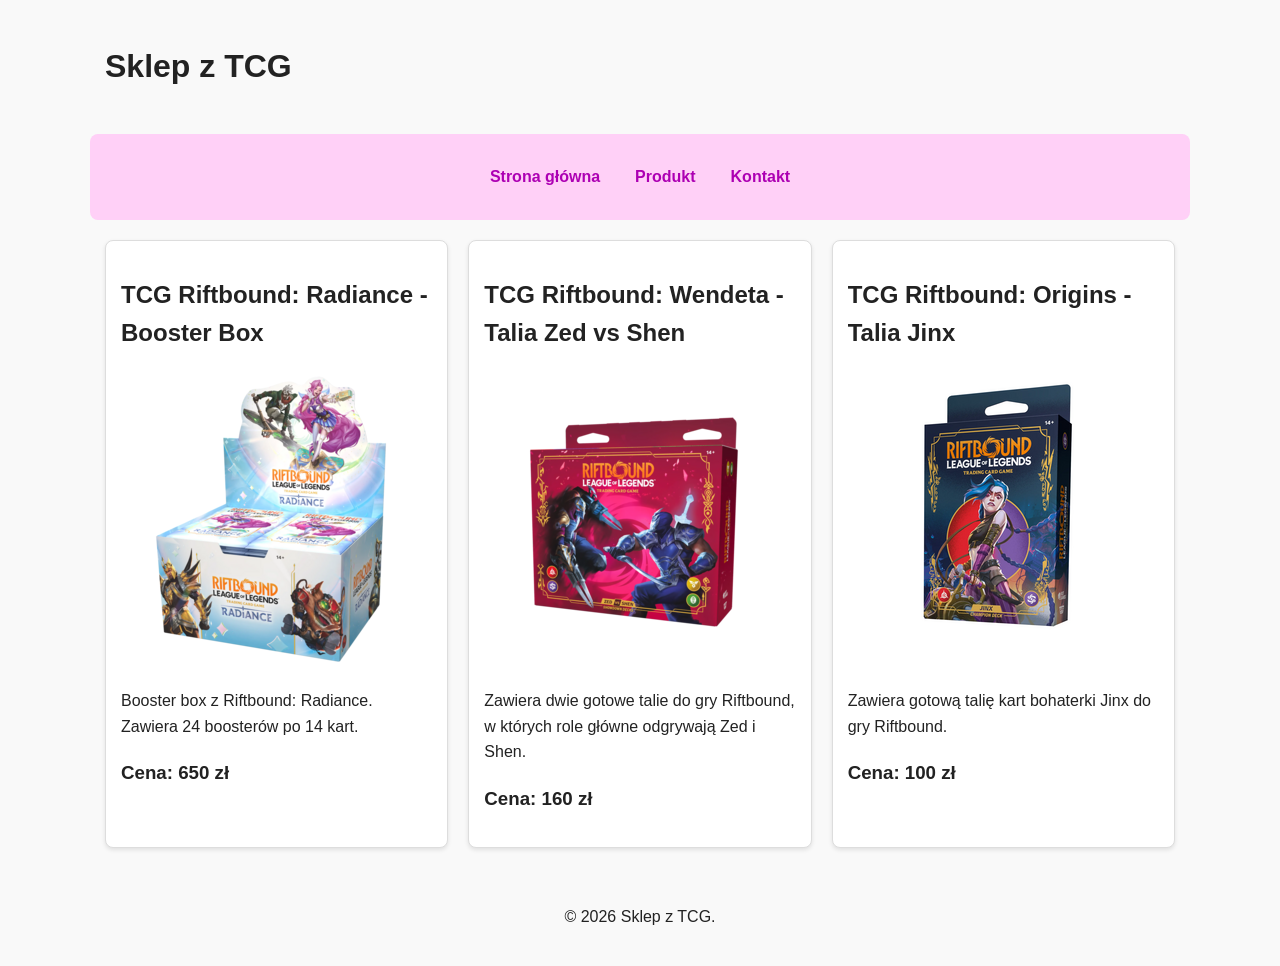
<file: lab1/index.html>
<!DOCTYPE html>
<html lang="pl">
    <head>
        <meta charset="UTF-8">
        <title>Strona główna</title>
        <meta name="viewport" content="width=device-width, initial-scale=1">
        <link rel="stylesheet" href="css/style.css">
    </head>
    <body>
        <header>
            <h1>Sklep z TCG</h1>
        </header>
        <nav>
            <a href="index.html" aria-current="page">Strona główna</a>
            <a href="produkt.html">Produkt</a>
            <a href="kontakt.html">Kontakt</a>
        </nav>
        <main class="catalog">
            <article class="card">
                <a href="produkt.html" class="card-link">
                <h2>TCG Riftbound: Radiance - Booster Box</h2>
                <img src="img/booster_box.png" alt="Booster box kart z Riftbound: Radiance" width="300" height="300">
                <p>Booster box z Riftbound: Radiance. Zawiera 24 boosterów po 14 kart.</p>
                <h3>Cena: 650 zł</h3>
                </a>
            </article>
            <article class="card">
                <h2>TCG Riftbound: Wendeta - Talia Zed vs Shen</h2>
                <img src="img/showdown_deck.png" alt="Zestaw dwóch talii kart z bohaterami Zed i Shen" width="300" height="300">
                <p>Zawiera dwie gotowe talie do gry Riftbound, w których role główne odgrywają Zed i Shen.</p>
                <h3>Cena: 160 zł</h3>
            </article>
            <article class="card">
                <h2>TCG Riftbound: Origins - Talia Jinx</h2>
                <img src="img/talia_jinx.png" alt="Talia kart bohaterki Jinx do gry Riftbound" width="300" height="300">
                <p>Zawiera gotową talię kart bohaterki Jinx do gry Riftbound.</p>
                <h3>Cena: 100 zł</h3>
            </article>
        </main>
        <footer>
            <p>&copy; 2026 Sklep z TCG.</p>
        </footer>
    </body>
</html>
</file>
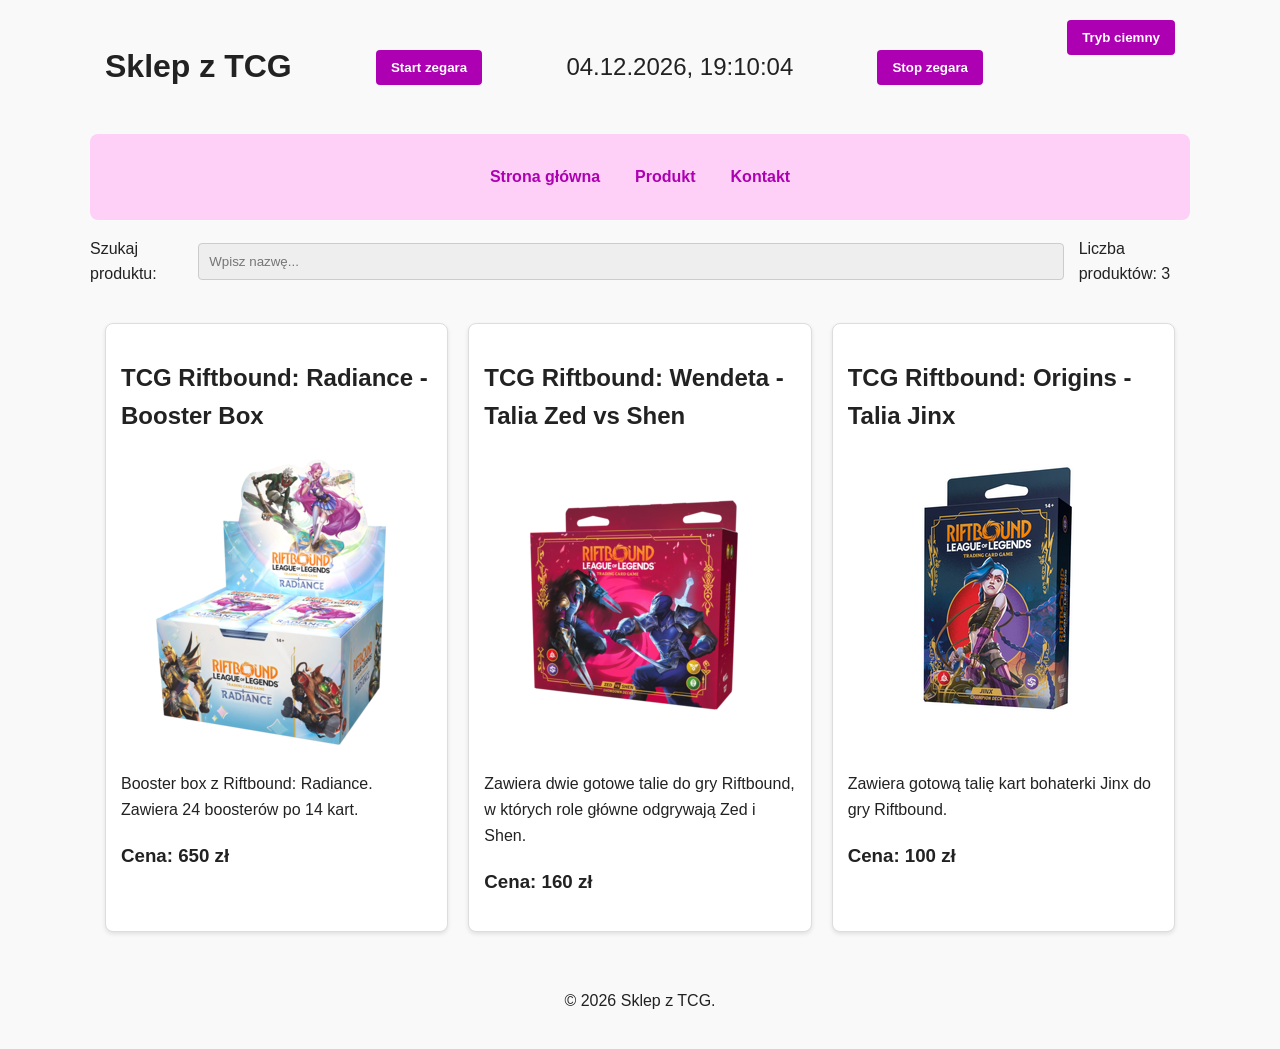
<file: lab2/index.html>
<!DOCTYPE html>
<html lang="pl">
    <head>
        <meta charset="UTF-8">
        <title>Strona główna</title>
        <meta name="viewport" content="width=device-width, initial-scale=1">
        <link rel="stylesheet" href="css/style.css">
        <script src="js/main.js" defer></script>
    </head>
    <body>
        <header>
            <h1>Sklep z TCG</h1>
            <button type="button" id="start-clock">Start zegara</button>
            <p id="clock-display"></p>
            <button type="button" id="stop-clock">Stop zegara</button>
            <button id="theme-toggle" type="button" aria-pressed="false">Tryb ciemny</button>
        </header>
        <nav>
            <a href="index.html" aria-current="page">Strona główna</a>
            <a href="produkt.html">Produkt</a>
            <a href="kontakt.html">Kontakt</a>
        </nav>
        <section id="search-section">
            <label for="search-input">Szukaj produktu:</label>
            <input type="search" id="search-input" placeholder="Wpisz nazwę...">
            <section aria-live="polite" id="search-status">
                <p id="search-counter"></p>
                <p id="no-results" hidden>Brak produktów spełniających kryteria wyszukiwania.</p>
            </section>
        </section>
        <main class="catalog">
            <article class="card">
                <a href="produkt.html" class="card-link">
                <h2>TCG Riftbound: Radiance - Booster Box</h2>
                <img src="img/booster_box.png" alt="Booster box kart z Riftbound: Radiance" width="300" height="300">
                <p>Booster box z Riftbound: Radiance. Zawiera 24 boosterów po 14 kart.</p>
                <h3>Cena: 650 zł</h3>
                </a>
            </article>
            <article class="card">
                <h2>TCG Riftbound: Wendeta - Talia Zed vs Shen</h2>
                <img src="img/showdown_deck.png" alt="Zestaw dwóch talii kart z bohaterami Zed i Shen" width="300" height="300">
                <p>Zawiera dwie gotowe talie do gry Riftbound, w których role główne odgrywają Zed i Shen.</p>
                <h3>Cena: 160 zł</h3>
            </article>
            <article class="card">
                <h2>TCG Riftbound: Origins - Talia Jinx</h2>
                <img src="img/talia_jinx.png" alt="Talia kart bohaterki Jinx do gry Riftbound" width="300" height="300">
                <p>Zawiera gotową talię kart bohaterki Jinx do gry Riftbound.</p>
                <h3>Cena: 100 zł</h3>
            </article>
        </main>
        <footer>
            <p>&copy; 2026 Sklep z TCG.</p>
        </footer>
    </body>
</html>
</file>
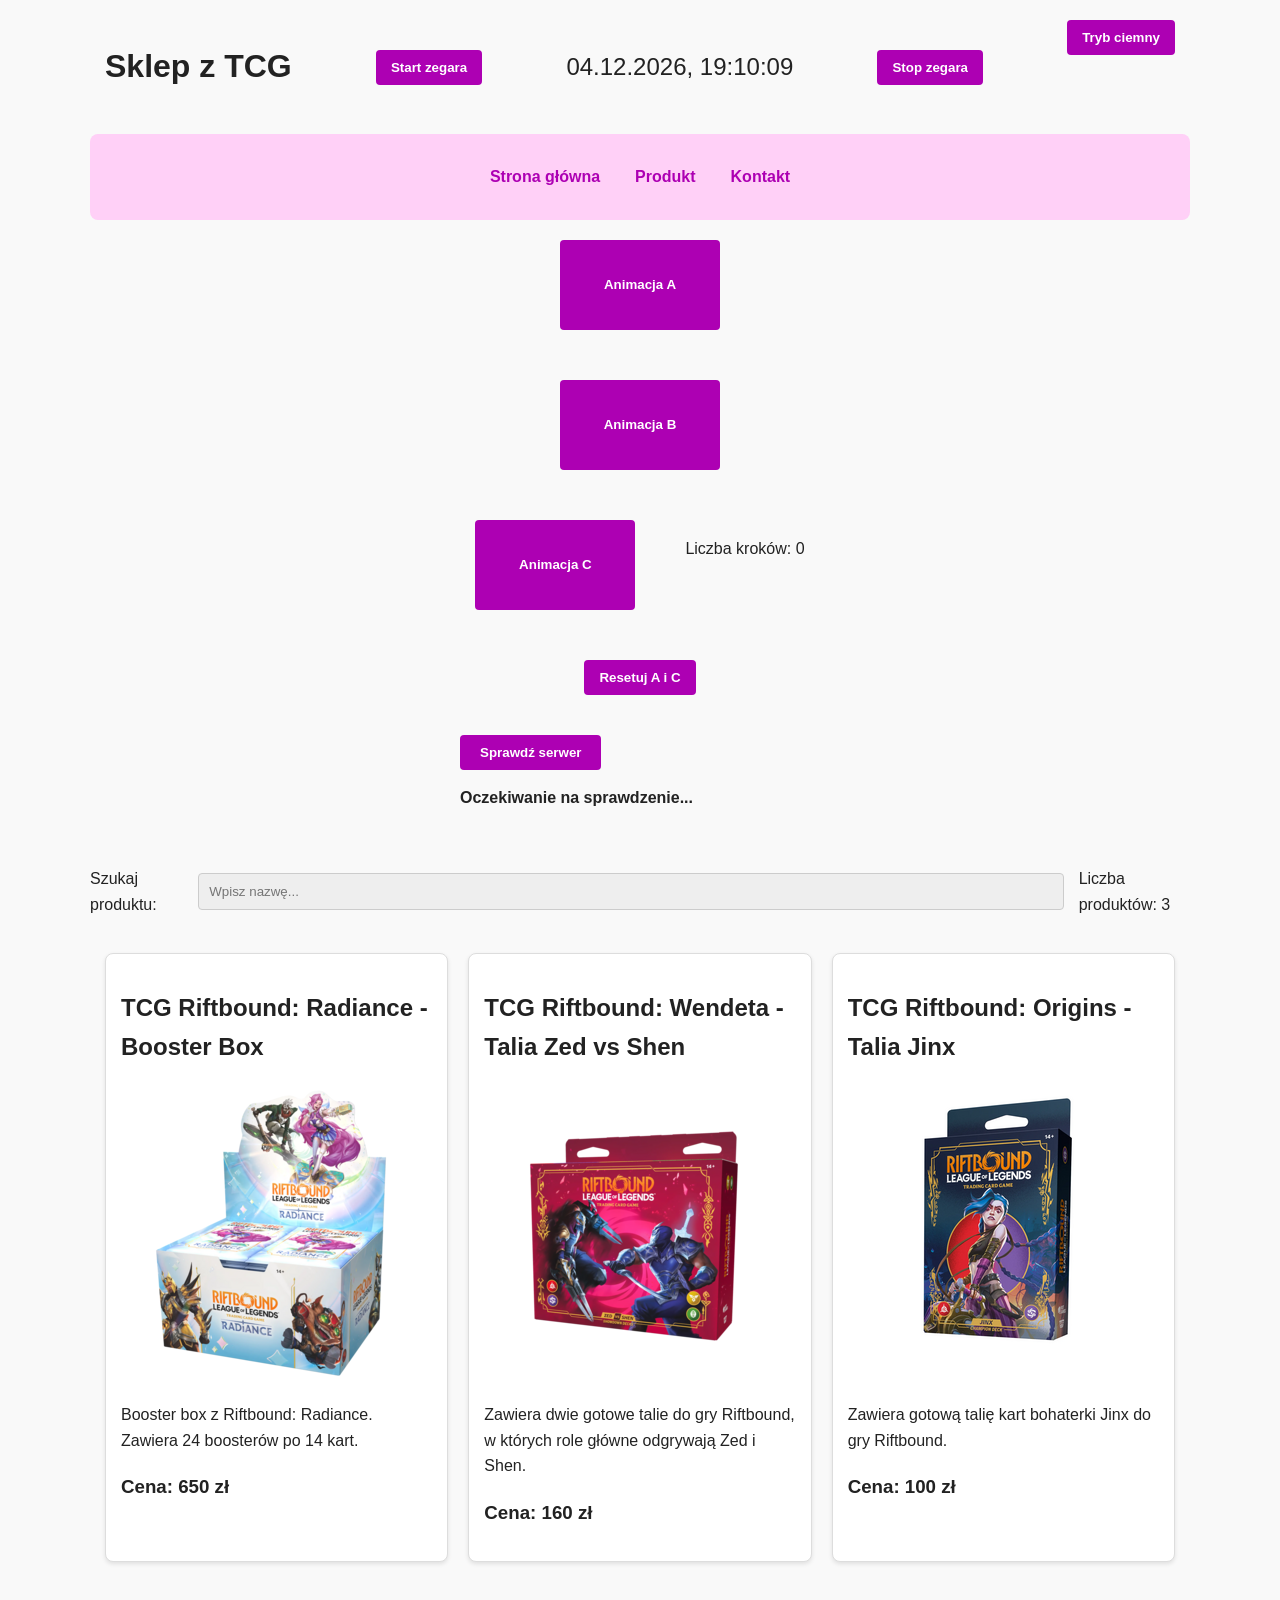
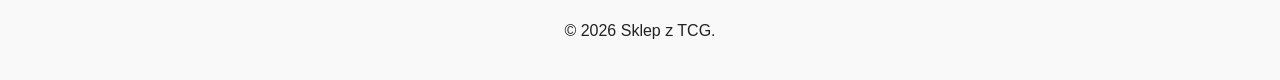
<file: lab3/index.html>
<!DOCTYPE html>
<html lang="pl">
    <head>
        <meta charset="UTF-8">
        <title>Strona główna</title>
        <meta name="viewport" content="width=device-width, initial-scale=1">
        <link rel="stylesheet" href="css/style.css">
    </head>
    <body>
        <header>
            <h1>Sklep z TCG</h1>
            <button type="button" id="start-clock">Start zegara</button>
            <p id="clock-display"></p>
            <button type="button" id="stop-clock">Stop zegara</button>
            <button id="theme-toggle" type="button" aria-pressed="false">Tryb ciemny</button>
        </header>
        <nav>
            <a href="index.html" aria-current="page">Strona główna</a>
            <a href="produkt.html">Produkt</a>
            <a href="kontakt.html">Kontakt</a>
        </nav>
        <section id="demo-lab3">
            <button type="button" class="anim-btn" id="btn-anim-a" aria-pressed="false">Animacja A</button>
            <button type="button" class="anim-btn" id="btn-anim-b">Animacja B</button>
            <button type="button" class="anim-btn" id="btn-anim-c">Animacja C</button>
            <p id="status-c">Liczba kroków: 0</p>
            <button type="button" id="btn-reset">Resetuj A i C</button>
        </section>
        <section id="demo-ajax">
            <button type="button" id="btn-check-server">Sprawdź serwer</button>
            <output id="ajax-status" role="status">Oczekiwanie na sprawdzenie...</output>
        </section>
        <section id="search-section">
            <label for="search-input">Szukaj produktu:</label>
            <input type="search" id="search-input" placeholder="Wpisz nazwę...">
            <section aria-live="polite" id="search-status">
                <p id="search-counter"></p>
                <p id="no-results" hidden>Brak produktów spełniających kryteria wyszukiwania.</p>
            </section>
        </section>
        <main class="catalog">
            <article class="card">
                <a href="produkt.html" class="card-link">
                <h2>TCG Riftbound: Radiance - Booster Box</h2>
                <img src="img/booster_box.png" alt="Booster box kart z Riftbound: Radiance" width="300" height="300">
                <p>Booster box z Riftbound: Radiance. Zawiera 24 boosterów po 14 kart.</p>
                <h3>Cena: 650 zł</h3>
                </a>
            </article>
            <article class="card">
                <h2>TCG Riftbound: Wendeta - Talia Zed vs Shen</h2>
                <img src="img/showdown_deck.png" alt="Zestaw dwóch talii kart z bohaterami Zed i Shen" width="300" height="300">
                <p>Zawiera dwie gotowe talie do gry Riftbound, w których role główne odgrywają Zed i Shen.</p>
                <h3>Cena: 160 zł</h3>
            </article>
            <article class="card">
                <h2>TCG Riftbound: Origins - Talia Jinx</h2>
                <img src="img/talia_jinx.png" alt="Talia kart bohaterki Jinx do gry Riftbound" width="300" height="300">
                <p>Zawiera gotową talię kart bohaterki Jinx do gry Riftbound.</p>
                <h3>Cena: 100 zł</h3>
            </article>
        </main>
        <footer>
            <p>&copy; 2026 Sklep z TCG.</p>
        </footer>
        <script src="vendor/jquery-4.0.0.min.js" defer></script>
        <script src="js/main.js" defer></script>
        <script src="js/lab3.js" defer></script>
    </body>
</html>
</file>
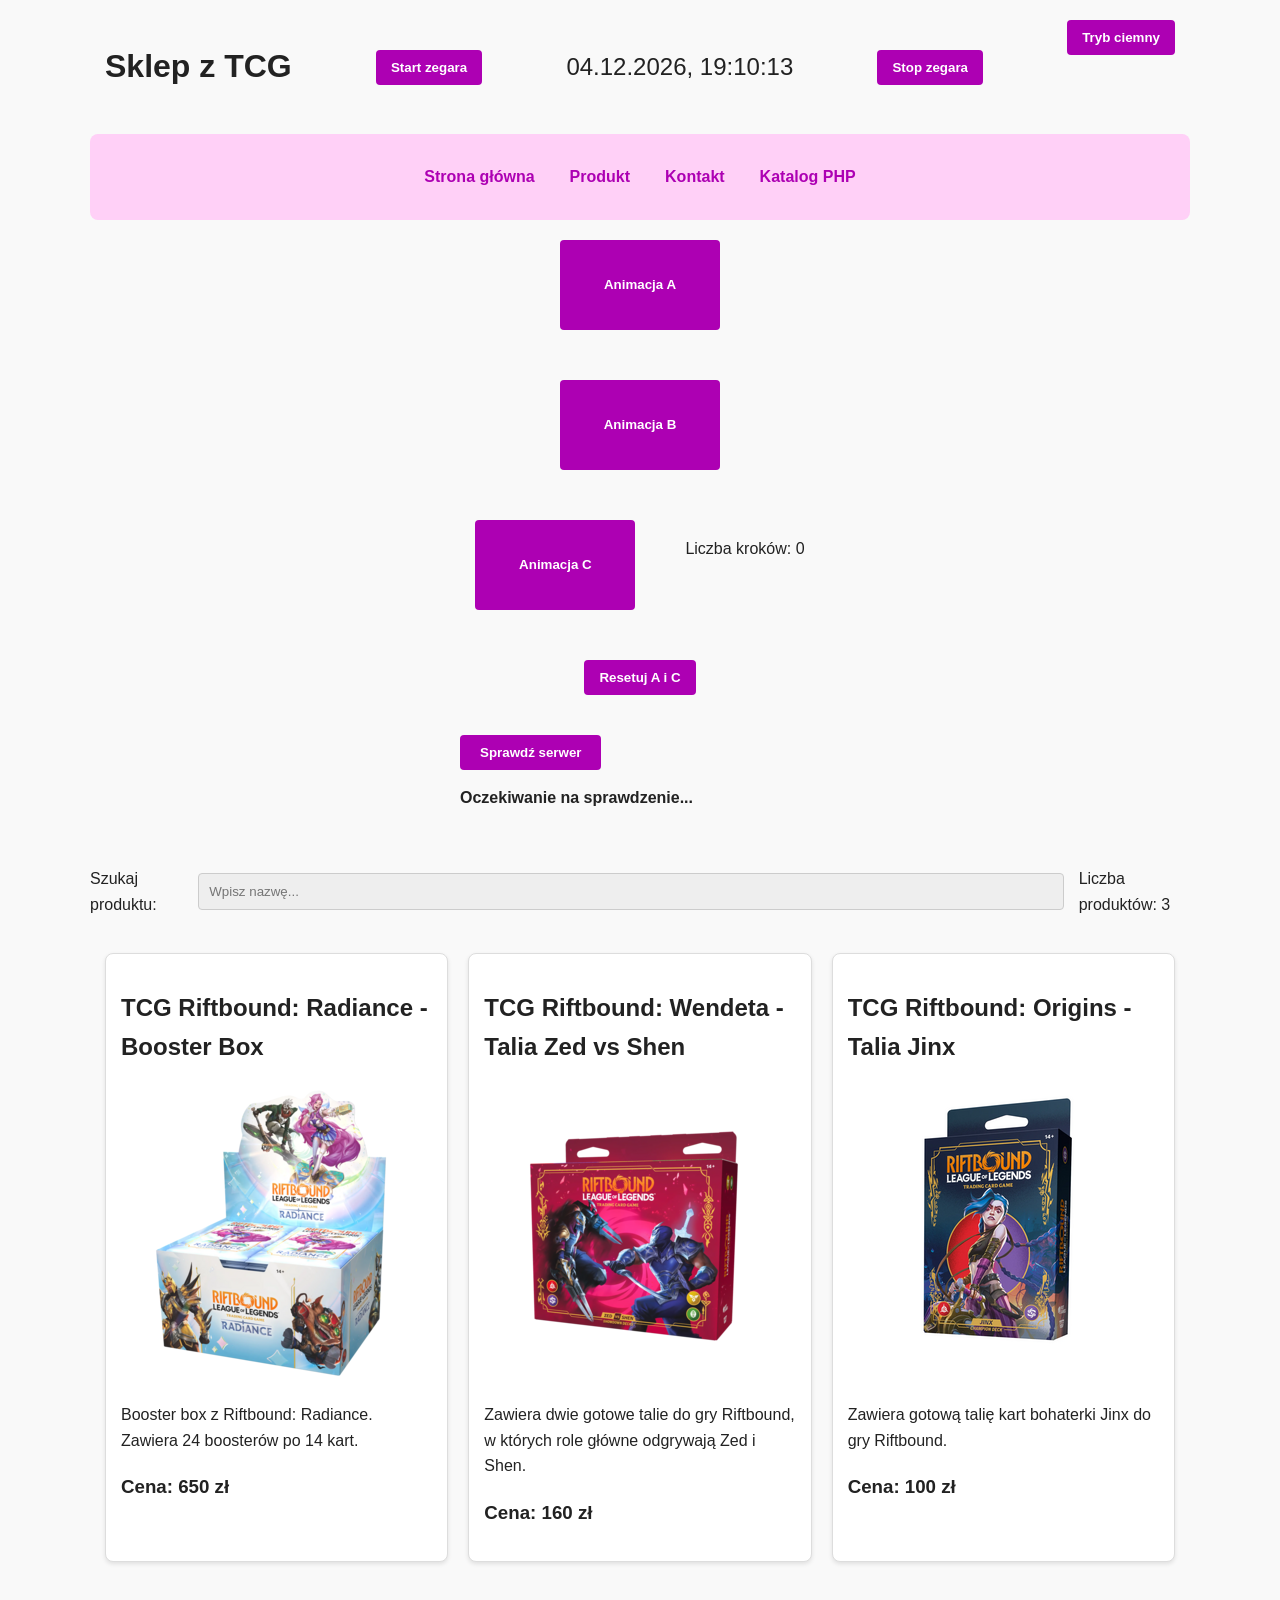
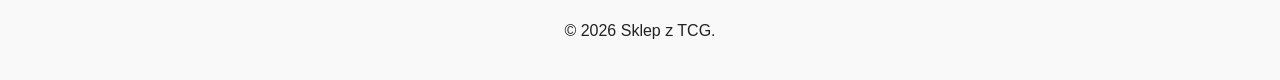
<file: lab4/index.html>
<!DOCTYPE html>
<html lang="pl">
    <head>
        <meta charset="UTF-8">
        <title>Strona główna</title>
        <meta name="viewport" content="width=device-width, initial-scale=1">
        <link rel="stylesheet" href="css/style.css">
    </head>
    <body>
        <header>
            <h1>Sklep z TCG</h1>
            <button type="button" id="start-clock">Start zegara</button>
            <p id="clock-display"></p>
            <button type="button" id="stop-clock">Stop zegara</button>
            <button id="theme-toggle" type="button" aria-pressed="false">Tryb ciemny</button>
        </header>
        <nav>
            <a href="index.html" aria-current="page">Strona główna</a>
            <a href="html/produkt.html">Produkt</a>
            <a href="html/kontakt.html">Kontakt</a>
            <a href="lab4.php">Katalog PHP</a>
        </nav>
        <section id="demo-lab3">
            <button type="button" class="anim-btn" id="btn-anim-a" aria-pressed="false">Animacja A</button>
            <button type="button" class="anim-btn" id="btn-anim-b">Animacja B</button>
            <button type="button" class="anim-btn" id="btn-anim-c">Animacja C</button>
            <p id="status-c">Liczba kroków: 0</p>
            <button type="button" id="btn-reset">Resetuj A i C</button>
        </section>
        <section id="demo-ajax">
            <button type="button" id="btn-check-server">Sprawdź serwer</button>
            <output id="ajax-status" role="status">Oczekiwanie na sprawdzenie...</output>
        </section>
        <section id="search-section">
            <label for="search-input">Szukaj produktu:</label>
            <input type="search" id="search-input" placeholder="Wpisz nazwę...">
            <section aria-live="polite" id="search-status">
                <p id="search-counter"></p>
                <p id="no-results" hidden>Brak produktów spełniających kryteria wyszukiwania.</p>
            </section>
        </section>
        <main class="catalog">
            <article class="card">
                <a href="produkt.html" class="card-link">
                <h2>TCG Riftbound: Radiance - Booster Box</h2>
                <img src="img/booster_box.png" alt="Booster box kart z Riftbound: Radiance" width="300" height="300">
                <p>Booster box z Riftbound: Radiance. Zawiera 24 boosterów po 14 kart.</p>
                <h3>Cena: 650 zł</h3>
                </a>
            </article>
            <article class="card">
                <h2>TCG Riftbound: Wendeta - Talia Zed vs Shen</h2>
                <img src="img/showdown_deck.png" alt="Zestaw dwóch talii kart z bohaterami Zed i Shen" width="300" height="300">
                <p>Zawiera dwie gotowe talie do gry Riftbound, w których role główne odgrywają Zed i Shen.</p>
                <h3>Cena: 160 zł</h3>
            </article>
            <article class="card">
                <h2>TCG Riftbound: Origins - Talia Jinx</h2>
                <img src="img/talia_jinx.png" alt="Talia kart bohaterki Jinx do gry Riftbound" width="300" height="300">
                <p>Zawiera gotową talię kart bohaterki Jinx do gry Riftbound.</p>
                <h3>Cena: 100 zł</h3>
            </article>
        </main>
        <footer>
            <p>&copy; 2026 Sklep z TCG.</p>
        </footer>
        <script src="vendor/jquery-4.0.0.min.js" defer></script>
        <script src="js/main.js" defer></script>
        <script src="js/lab3.js" defer></script>
    </body>
</html>
</file>
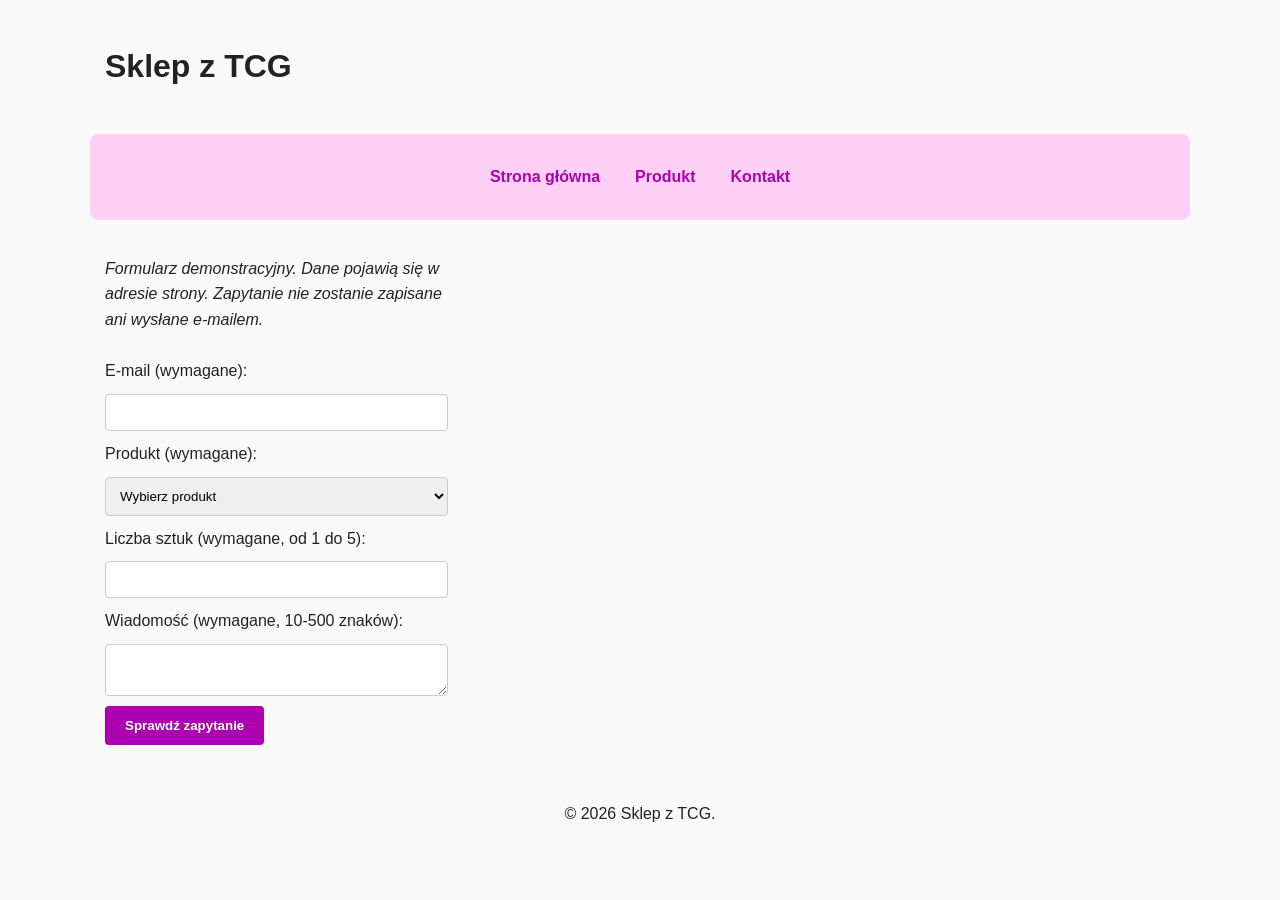
<file: lab1/kontakt.html>
<!DOCTYPE html>
<html lang="pl">
    <head>
        <meta charset="UTF-8">
        <title>Kontakt</title>
        <meta name="viewport" content="width=device-width, initial-scale=1">
        <link rel="stylesheet" href="css/style.css">
    </head>
    <body>
        <header>
            <h1>Sklep z TCG</h1>
        </header>
        <nav>
            <a href="index.html">Strona główna</a>
            <a href="produkt.html">Produkt</a>
            <a href="kontakt.html"  aria-current="page">Kontakt</a>
        </nav>
        <main class="catalog">
            <form method="get" action="kontakt.html">
                <p><em>Formularz demonstracyjny. Dane pojawią się w adresie strony. Zapytanie nie zostanie zapisane ani wysłane e-mailem.</em></p>
                <label for="email">E-mail (wymagane): </label>
                <input id="email" type="email" name="email" required>
                <label for="produkt">Produkt (wymagane): </label>
                <select id="produkt" name="produkt" required>
                    <option value="">Wybierz produkt</option>
                    <option value="booster_box">Booster Box Riftbound: Radiance</option>
                    <option value="showdown_deck">Talia Zed vs Shen</option>
                    <option value="talia_jinx">Talia Jinx</option>
                </select>
                <label for="ilosc">Liczba sztuk (wymagane, od 1 do 5): </label>
                <input id="ilosc" type="number" name="ilosc" min="1" max="5" step="1" required>
                <label for="wiadomosc">Wiadomość (wymagane, 10-500 znaków): </label>
                <textarea id="wiadomosc" name="wiadomosc" minlength="10" maxlength="500" required></textarea>
                <button type="submit">Sprawdź zapytanie</button>
            </form>
        </main>
        <footer>
            <p>&copy; 2026 Sklep z TCG.</p>
        </footer>
    </body>
</html>
</file>
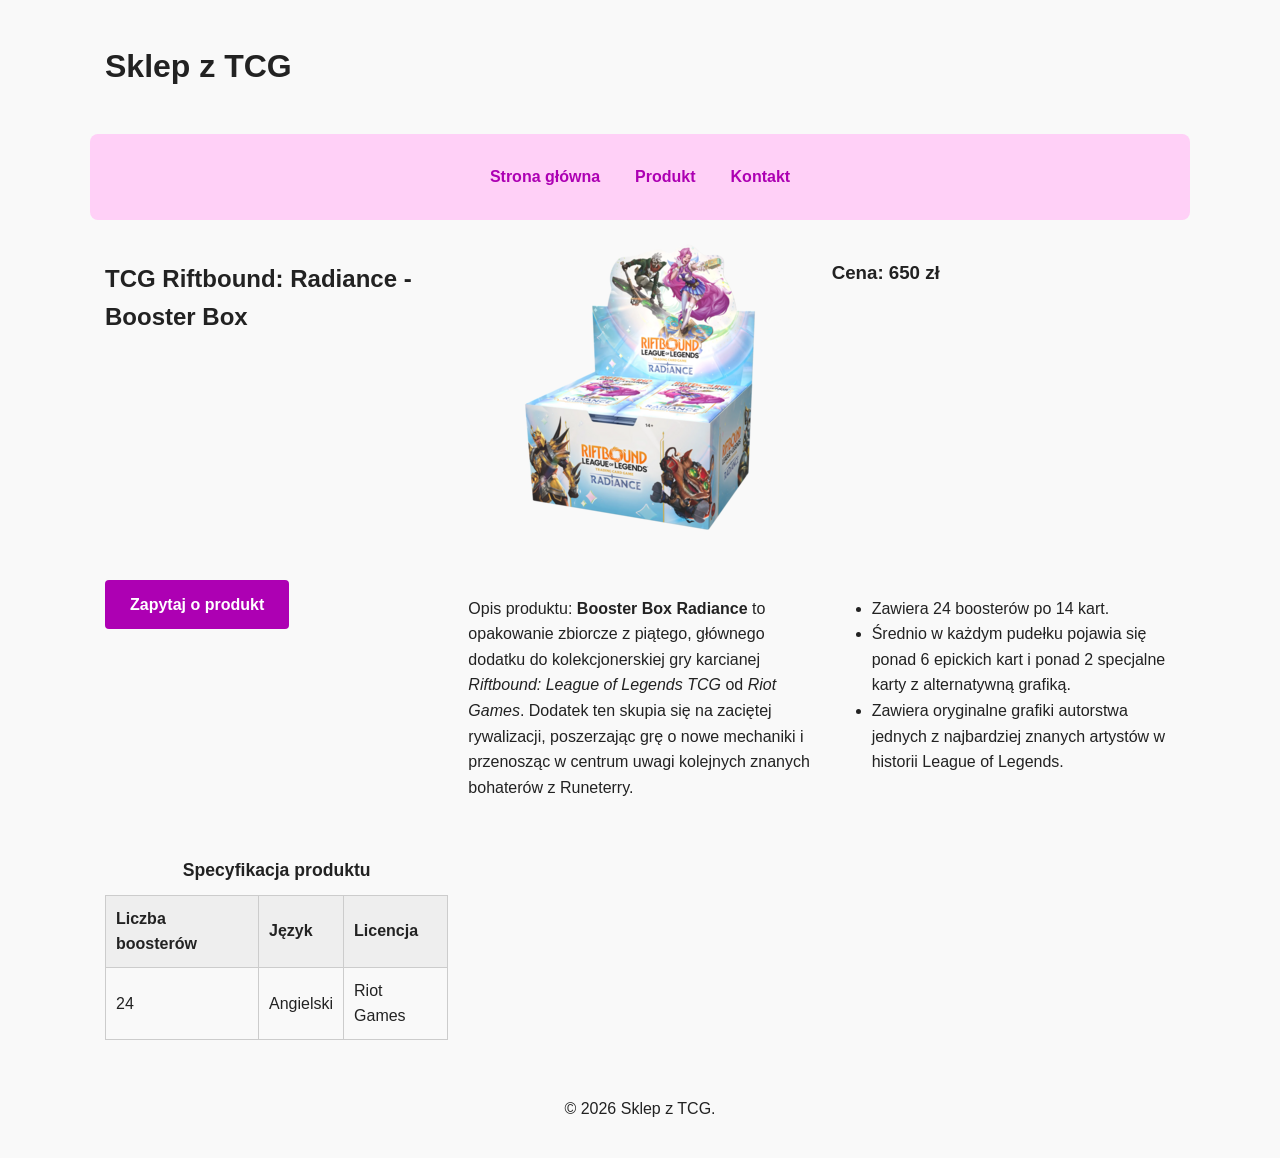
<file: lab1/produkt.html>
<!DOCTYPE html>
<html lang="pl">
    <head>
        <meta charset="UTF-8">
        <title>Produkt</title>
        <meta name="viewport" content="width=device-width, initial-scale=1">
        <link rel="stylesheet" href="css/style.css">
    </head>
    <body>
        <header>
            <h1>Sklep z TCG</h1>
        </header>
        <nav>
            <a href="index.html">Strona główna</a>
            <a href="produkt.html" aria-current="page">Produkt</a>
            <a href="kontakt.html">Kontakt</a>
        </nav>
        <main class="catalog">
            <h2>TCG Riftbound: Radiance - Booster Box</h2>
            <img class="product-image" src="img/booster_box.png" alt="Booster box kart z Riftbound: Radiance" width="300" height="300">
            <h3>Cena: 650 zł</h3>
            <a class="product-link" href="kontakt.html">Zapytaj o produkt</a>
            <p>Opis produktu: <strong>Booster Box Radiance</strong> to opakowanie zbiorcze z piątego, głównego dodatku do kolekcjonerskiej gry karcianej <em>Riftbound: League of Legends TCG</em> od <em>Riot Games</em>. Dodatek ten skupia się na zaciętej rywalizacji, poszerzając grę o nowe mechaniki i przenosząc w centrum uwagi kolejnych znanych bohaterów z Runeterry.</p>
            <ul>
                <li>Zawiera 24 boosterów po 14 kart.</li>
                <li>Średnio w każdym pudełku pojawia się ponad 6 epickich kart i ponad 2 specjalne karty z alternatywną grafiką.</li>
                <li>Zawiera oryginalne grafiki autorstwa jednych z najbardziej znanych artystów w historii League of Legends.</li>
            </ul>
            <table>
                <caption>Specyfikacja produktu</caption>
                <thead>
                    <tr>
                    <th scope="col">Liczba boosterów</th>
                    <th scope="col">Język</th>
                    <th scope="col">Licencja</th>
                    </tr>
                </thead>
                <tbody>
                    <tr>
                        <td>24</td>
                        <td>Angielski</td>
                        <td>Riot Games</td>
                    </tr>
                </tbody>
            </table>
        </main>
        <footer>
            <p>&copy; 2026 Sklep z TCG.</p>
        </footer>
    </body>
</html>
</file>
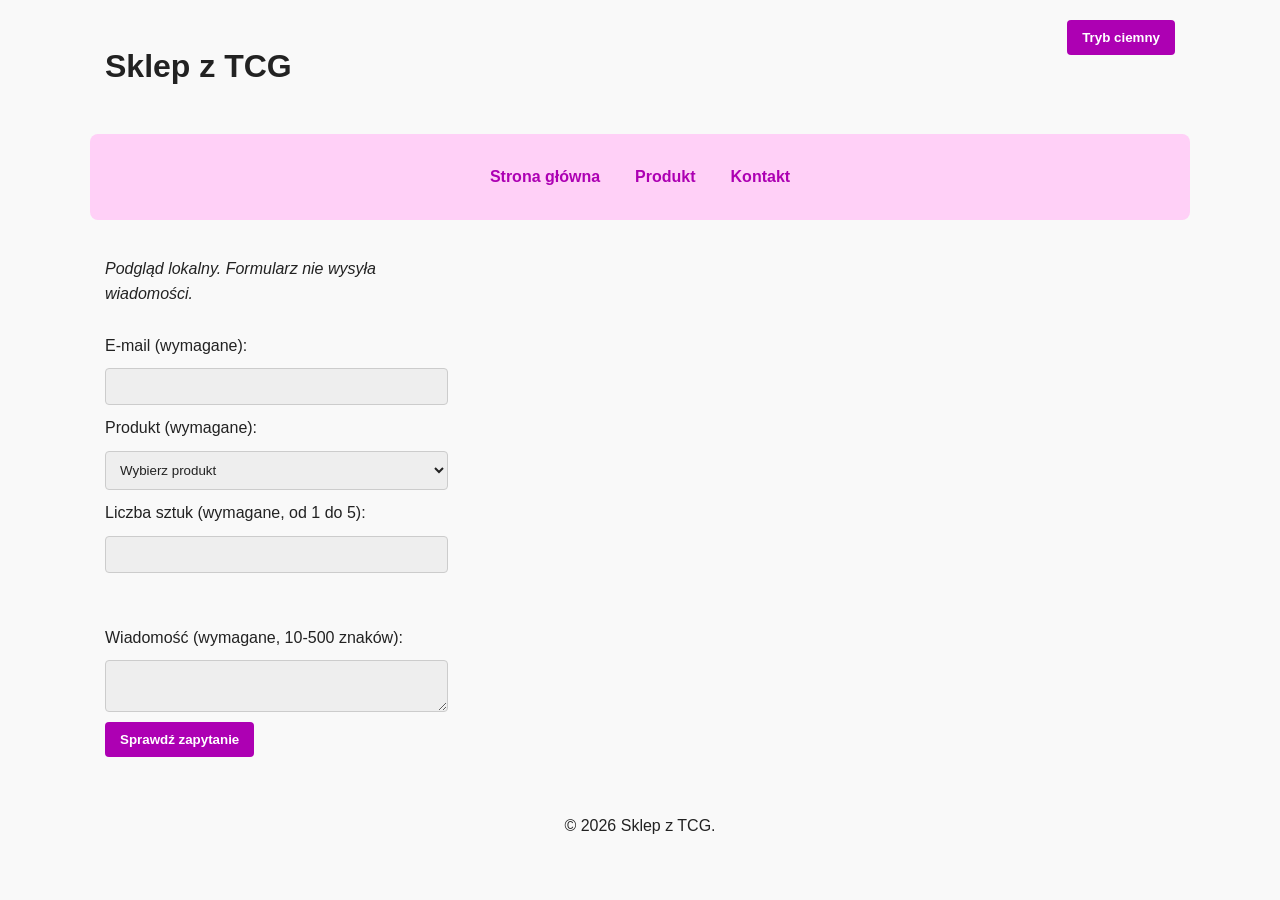
<file: lab2/kontakt.html>
<!DOCTYPE html>
<html lang="pl">
    <head>
        <meta charset="UTF-8">
        <title>Kontakt</title>
        <meta name="viewport" content="width=device-width, initial-scale=1">
        <link rel="stylesheet" href="css/style.css">
        <script src="js/main.js" defer></script>
    </head>
    <body>
        <header>
            <h1>Sklep z TCG</h1>
            <button id="theme-toggle" type="button" aria-pressed="false">Tryb ciemny</button>
        </header>
        <nav>
            <a href="index.html">Strona główna</a>
            <a href="produkt.html">Produkt</a>
            <a href="kontakt.html"  aria-current="page">Kontakt</a>
        </nav>
        <main class="catalog">
            <form id="contact-form" method="get" action="kontakt.html">
                <p><em>Podgląd lokalny. Formularz nie wysyła wiadomości.</em></p>

                <label for="email">E-mail (wymagane): </label>
                <input id="email" type="email" name="email" required>

                <label for="produkt">Produkt (wymagane): </label>
                <select id="produkt" name="produkt" required>
                    <option value="">Wybierz produkt</option>
                    <option value="booster_box">Booster Box Riftbound: Radiance</option>
                    <option value="showdown_deck">Talia Zed vs Shen</option>
                    <option value="talia_jinx">Talia Jinx</option>
                </select>

                <label for="ilosc">Liczba sztuk (wymagane, od 1 do 5): </label>
                <input id="ilosc" type="number" name="ilosc" min="1" max="5" step="1" required>

                <p id="value"></p>

                <label for="wiadomosc">Wiadomość (wymagane, 10-500 znaków): </label>
                <textarea id="wiadomosc" name="wiadomosc" minlength="10" maxlength="500" required></textarea>

                <p id="msg-error" hidden>Wiadomość musi mieć minimum 10 znaków.</p>

                <button type="submit">Sprawdź zapytanie</button>
            </form>
            <section id="summary" hidden>
                <p>Produkt: <output id="sum-prod"></output></p>
                <p>Ilość: <output id="sum-ilosc"></output></p>
                <p>Wartość: <output id="sum-wart"></output></p>
                <p>Wiadomość: <output id="sum-msg"></output></p>
            </section>
        </main>
        <footer>
            <p>&copy; 2026 Sklep z TCG.</p>
        </footer>
    </body>
</html>
</file>
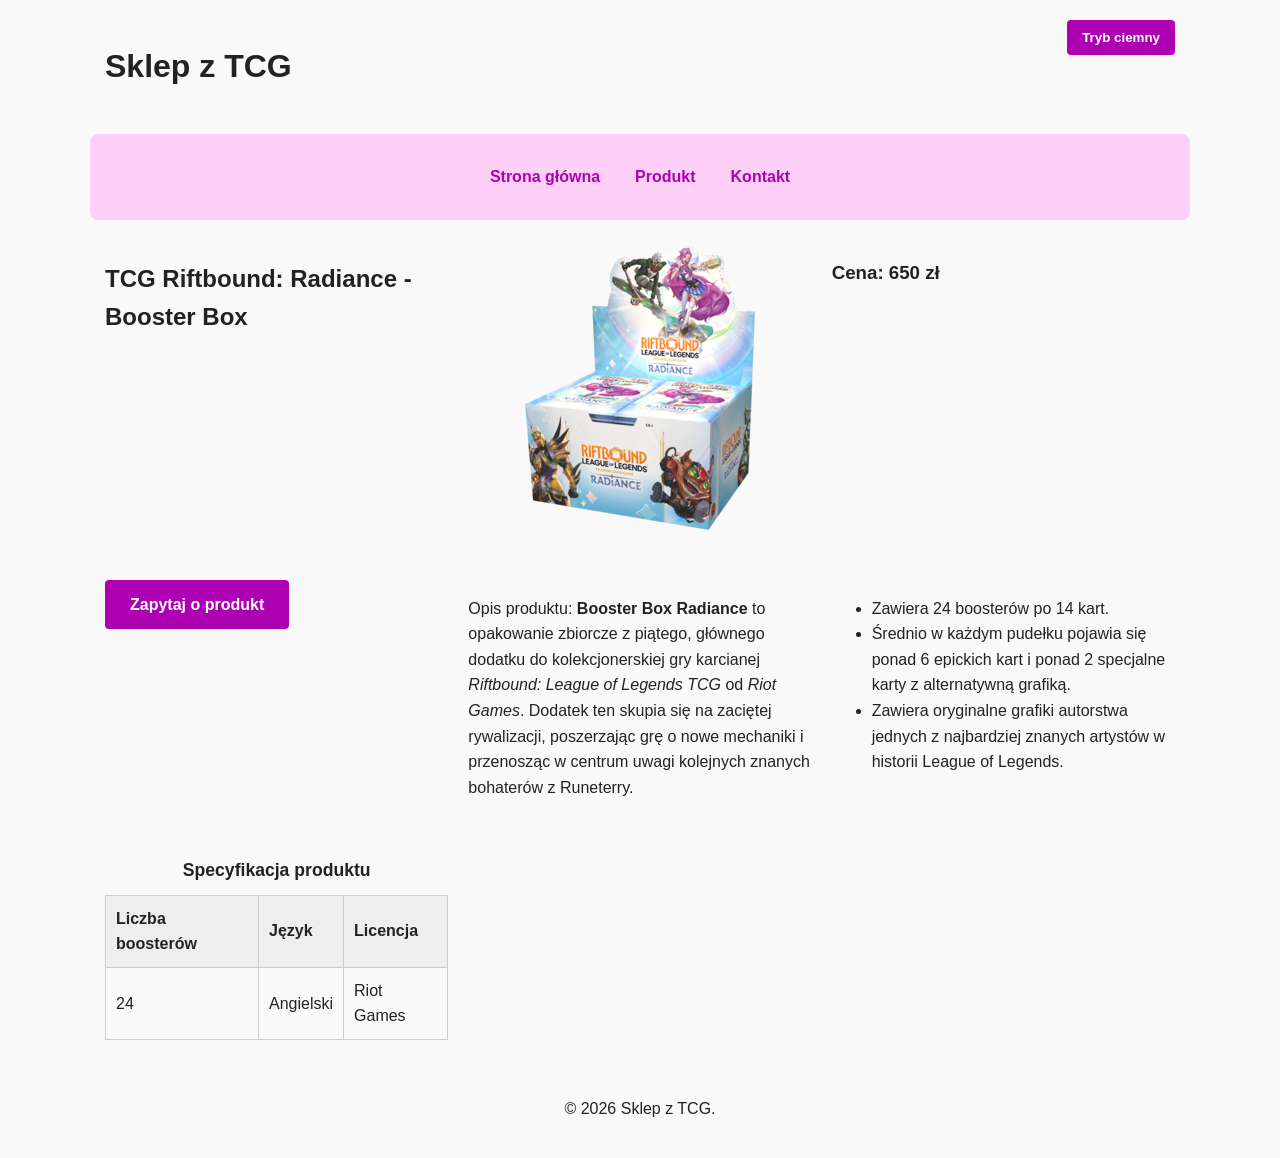
<file: lab2/produkt.html>
<!DOCTYPE html>
<html lang="pl">
    <head>
        <meta charset="UTF-8">
        <title>Produkt</title>
        <meta name="viewport" content="width=device-width, initial-scale=1">
        <link rel="stylesheet" href="css/style.css">
        <script src="js/main.js" defer></script>
    </head>
    <body>
        <header>
            <h1>Sklep z TCG</h1>
            <button id="theme-toggle" type="button" aria-pressed="false">Tryb ciemny</button>
        </header>
        <nav>
            <a href="index.html">Strona główna</a>
            <a href="produkt.html" aria-current="page">Produkt</a>
            <a href="kontakt.html">Kontakt</a>
        </nav>
        <main class="catalog">
            <h2>TCG Riftbound: Radiance - Booster Box</h2>
            <img class="product-image" src="img/booster_box.png" alt="Booster box kart z Riftbound: Radiance" width="300" height="300">
            <h3>Cena: 650 zł</h3>
            <a class="product-link" href="kontakt.html">Zapytaj o produkt</a>
            <p>Opis produktu: <strong>Booster Box Radiance</strong> to opakowanie zbiorcze z piątego, głównego dodatku do kolekcjonerskiej gry karcianej <em>Riftbound: League of Legends TCG</em> od <em>Riot Games</em>. Dodatek ten skupia się na zaciętej rywalizacji, poszerzając grę o nowe mechaniki i przenosząc w centrum uwagi kolejnych znanych bohaterów z Runeterry.</p>
            <ul>
                <li>Zawiera 24 boosterów po 14 kart.</li>
                <li>Średnio w każdym pudełku pojawia się ponad 6 epickich kart i ponad 2 specjalne karty z alternatywną grafiką.</li>
                <li>Zawiera oryginalne grafiki autorstwa jednych z najbardziej znanych artystów w historii League of Legends.</li>
            </ul>
            <table>
                <caption>Specyfikacja produktu</caption>
                <thead>
                    <tr>
                    <th scope="col">Liczba boosterów</th>
                    <th scope="col">Język</th>
                    <th scope="col">Licencja</th>
                    </tr>
                </thead>
                <tbody>
                    <tr>
                        <td>24</td>
                        <td>Angielski</td>
                        <td>Riot Games</td>
                    </tr>
                </tbody>
            </table>
        </main>
        <footer>
            <p>&copy; 2026 Sklep z TCG.</p>
        </footer>
    </body>
</html>
</file>
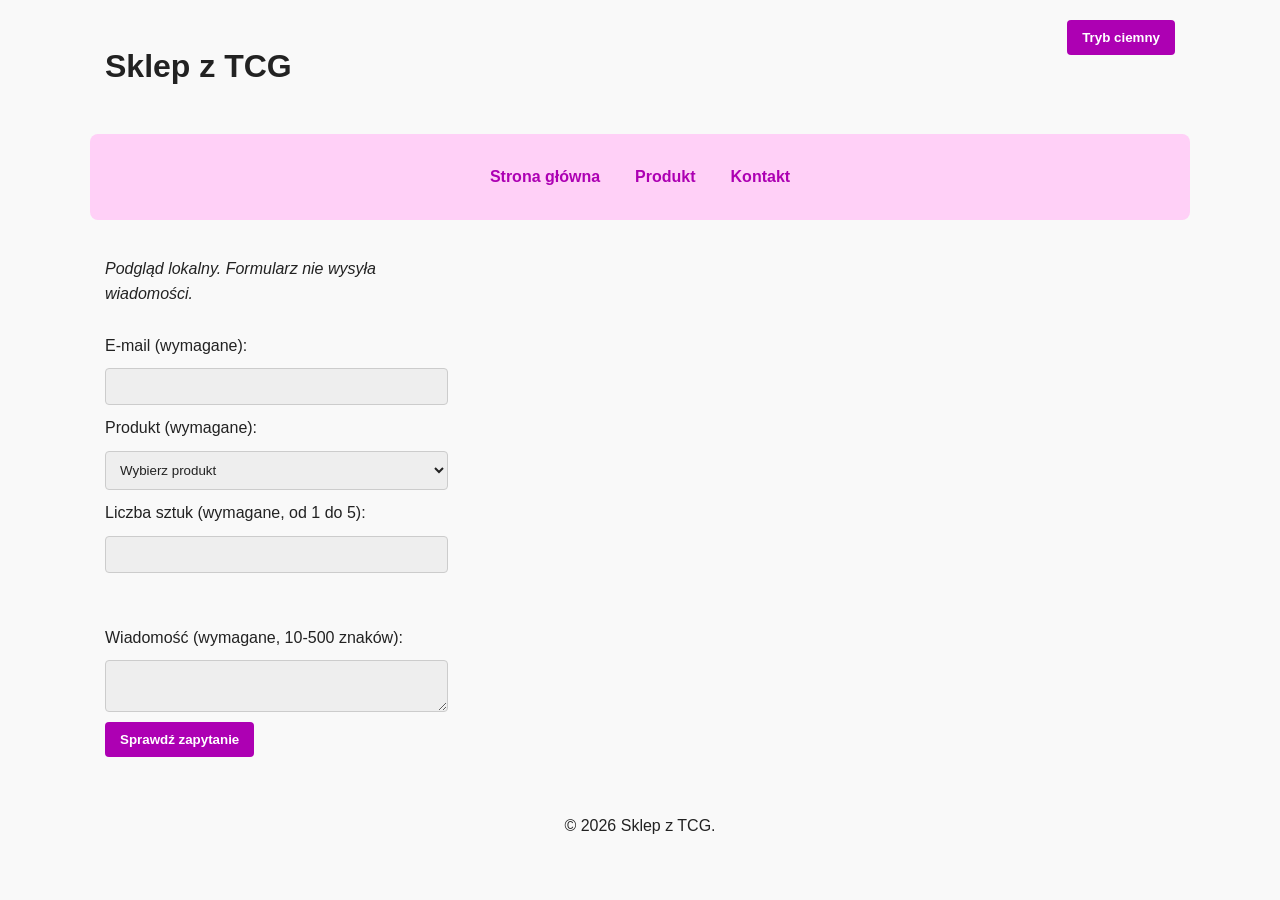
<file: lab4/html/kontakt.html>
<!DOCTYPE html>
<html lang="pl">
    <head>
        <meta charset="UTF-8">
        <title>Kontakt</title>
        <meta name="viewport" content="width=device-width, initial-scale=1">
        <link rel="stylesheet" href="../css/style.css">
    </head>
    <body>
        <header>
            <h1>Sklep z TCG</h1>
            <button id="theme-toggle" type="button" aria-pressed="false">Tryb ciemny</button>
        </header>
        <nav>
            <a href="../index.html">Strona główna</a>
            <a href="produkt.html">Produkt</a>
            <a href="kontakt.html"  aria-current="page">Kontakt</a>
        </nav>
        <main class="catalog">
            <form id="contact-form" method="get" action="kontakt.html">
                <p><em>Podgląd lokalny. Formularz nie wysyła wiadomości.</em></p>

                <label for="email">E-mail (wymagane): </label>
                <input id="email" type="email" name="email" required>

                <label for="produkt">Produkt (wymagane): </label>
                <select id="produkt" name="produkt" required>
                    <option value="">Wybierz produkt</option>
                    <option value="booster_box">Booster Box Riftbound: Radiance</option>
                    <option value="showdown_deck">Talia Zed vs Shen</option>
                    <option value="talia_jinx">Talia Jinx</option>
                </select>

                <label for="ilosc">Liczba sztuk (wymagane, od 1 do 5): </label>
                <input id="ilosc" type="number" name="ilosc" min="1" max="5" step="1" required>

                <p id="value"></p>

                <label for="wiadomosc">Wiadomość (wymagane, 10-500 znaków): </label>
                <textarea id="wiadomosc" name="wiadomosc" minlength="10" maxlength="500" required></textarea>

                <p id="msg-error" hidden>Wiadomość musi mieć minimum 10 znaków.</p>

                <button type="submit">Sprawdź zapytanie</button>
            </form>
            <section id="summary" hidden>
                <p>Produkt: <output id="sum-prod"></output></p>
                <p>Ilość: <output id="sum-ilosc"></output></p>
                <p>Wartość: <output id="sum-wart"></output></p>
                <p>Wiadomość: <output id="sum-msg"></output></p>
            </section>
        </main>
        <footer>
            <p>&copy; 2026 Sklep z TCG.</p>
        </footer>
        <script src="../js/main.js" defer></script>
    </body>
</html>
</file>
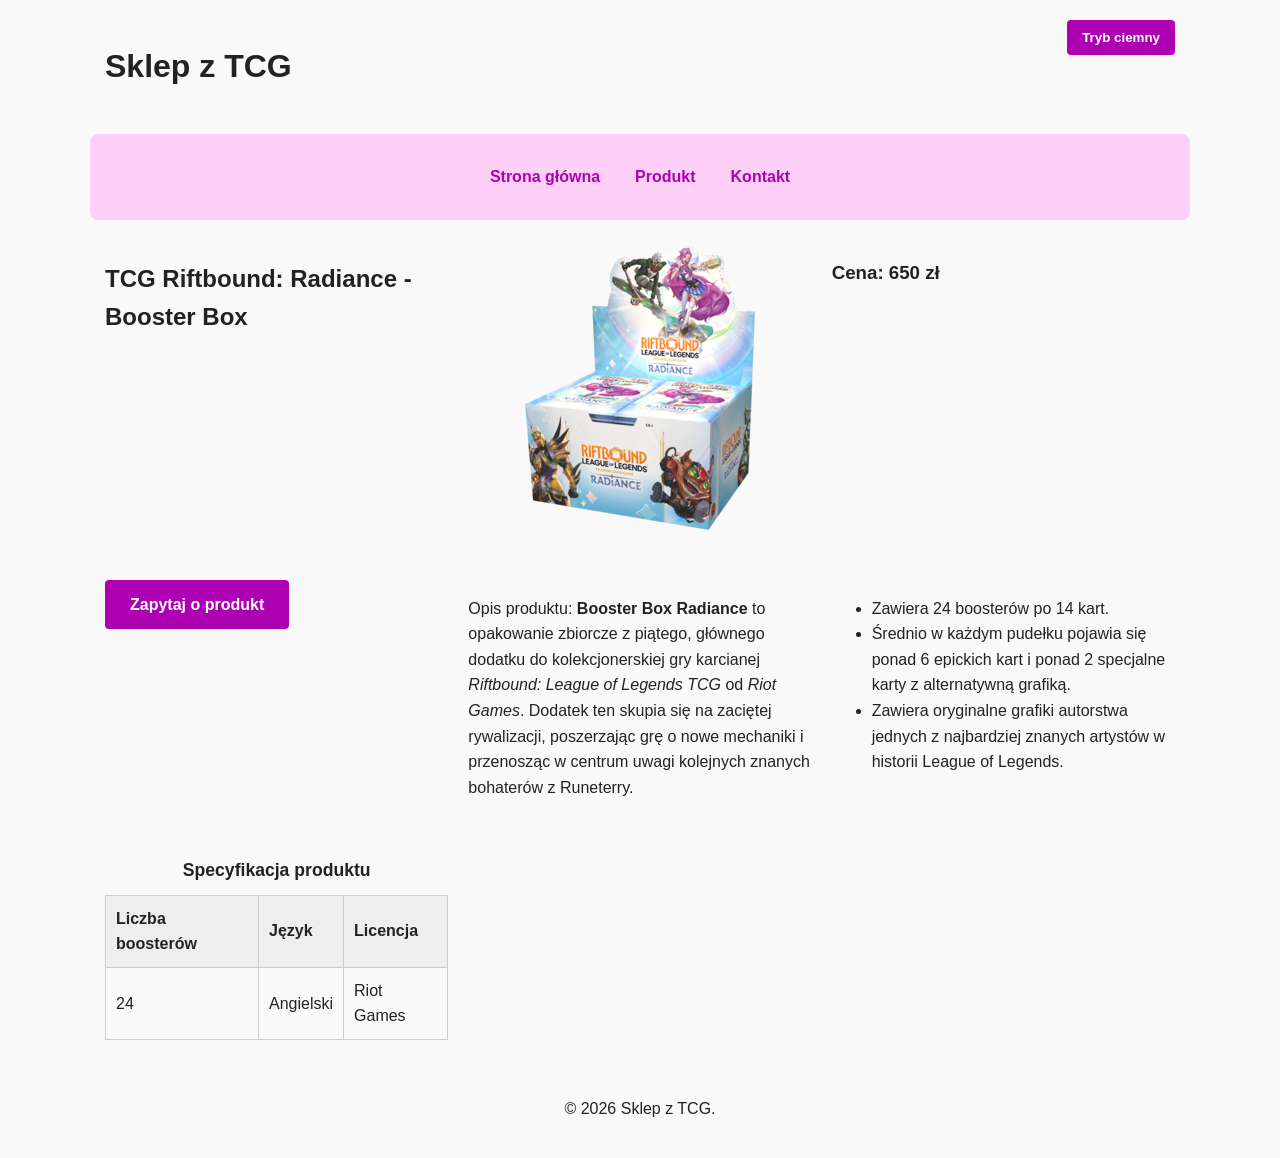
<file: lab4/html/produkt.html>
<!DOCTYPE html>
<html lang="pl">
    <head>
        <meta charset="UTF-8">
        <title>Produkt</title>
        <meta name="viewport" content="width=device-width, initial-scale=1">
        <link rel="stylesheet" href="../css/style.css">
    </head>
    <body>
        <header>
            <h1>Sklep z TCG</h1>
            <button id="theme-toggle" type="button" aria-pressed="false">Tryb ciemny</button>
        </header>
        <nav>
            <a href="../index.html">Strona główna</a>
            <a href="produkt.html" aria-current="page">Produkt</a>
            <a href="kontakt.html">Kontakt</a>
        </nav>
        <main class="catalog">
            <h2>TCG Riftbound: Radiance - Booster Box</h2>
            <img class="product-image" src="../img/booster_box.png" alt="Booster box kart z Riftbound: Radiance" width="300" height="300">
            <h3>Cena: 650 zł</h3>
            <a class="product-link" href="kontakt.html">Zapytaj o produkt</a>
            <p>Opis produktu: <strong>Booster Box Radiance</strong> to opakowanie zbiorcze z piątego, głównego dodatku do kolekcjonerskiej gry karcianej <em>Riftbound: League of Legends TCG</em> od <em>Riot Games</em>. Dodatek ten skupia się na zaciętej rywalizacji, poszerzając grę o nowe mechaniki i przenosząc w centrum uwagi kolejnych znanych bohaterów z Runeterry.</p>
            <ul>
                <li>Zawiera 24 boosterów po 14 kart.</li>
                <li>Średnio w każdym pudełku pojawia się ponad 6 epickich kart i ponad 2 specjalne karty z alternatywną grafiką.</li>
                <li>Zawiera oryginalne grafiki autorstwa jednych z najbardziej znanych artystów w historii League of Legends.</li>
            </ul>
            <table>
                <caption>Specyfikacja produktu</caption>
                <thead>
                    <tr>
                    <th scope="col">Liczba boosterów</th>
                    <th scope="col">Język</th>
                    <th scope="col">Licencja</th>
                    </tr>
                </thead>
                <tbody>
                    <tr>
                        <td>24</td>
                        <td>Angielski</td>
                        <td>Riot Games</td>
                    </tr>
                </tbody>
            </table>
        </main>
        <footer>
            <p>&copy; 2026 Sklep z TCG.</p>
        </footer>
        <script src="../js/main.js" defer></script>
    </body>
</html>
</file>
<file: lab1/css/style.css>
:root {
    --primary-color: #ad00b3;
    --primary-hover: #fd40ed;
    --bg-color: #f9f9f9;
    --text-color: #222222;
    --focus-color: #ff9900;
}

* {
    box-sizing: border-box;
}

body {
    font-family: Arial;
    background-color: var(--bg-color);
    color: var(--text-color);
    margin: 0;
    padding: 0;
    line-height: 1.6;
}

header, nav, main, footer {
    max-width: 1100px;
    margin: 0 auto;
    padding: 20px 15px;
}

img {
    max-width: 100%;
    height: auto;
    display: block;
}

nav {
    display: flex;
    flex-wrap: wrap; 
    justify-content: center;
    gap: 15px;
    background-color: #ffd0f7;
    border-radius: 8px;
}

nav a {
    text-decoration: none;
    color: var(--primary-color);
    font-weight: bold;
    padding: 10px;
}

nav a:hover {
    color: var(--primary-hover);
}

.catalog {
    display: grid;
    grid-template-columns: 1fr;
    gap: 20px;
}

.card {
    background-color: #ffffff;
    border: 1px solid #ddd;
    border-radius: 8px;
    padding: 15px;
    box-shadow: 0 2px 4px rgba(0,0,0,0.1);
}

form {
    display: flex;
    flex-direction: column;
    gap: 10px;
    max-width: 400px;
}

footer {
    text-align: center;
}

.card-link {
    text-decoration: none;
    color: inherit;
    display: block;
    height: 100%;
}

table {
    width: 100%;
    border-collapse: collapse;
    margin-top: 20px;
}

th, td {
    border: 1px solid #ccc;
    padding: 10px;
    text-align: left;
}

th {
    background-color: #eeeeee;
}

caption {
    font-weight: bold;
    padding-bottom: 10px;
    font-size: 1.1em;
}

.product-image {
    margin: 0 auto 20px auto;
    display: block;
    border-radius: 8px;
}

.product-link {
    display: inline-block;
    background-color: var(--primary-color);
    color: #ffffff;
    text-decoration: none;
    padding: 12px 25px;
    font-weight: bold;
    border-radius: 4px;
    margin-bottom: 20px;

    width: fit-content;
    align-self: start;
    justify-self: start;
}

.product-link:hover {
    background-color: var(--primary-hover);
    color: #ffffff;
    text-decoration: none;
}

input, select, textarea {
    width: 100%;
    padding: 10px;
    border: 1px solid #ccc;
    border-radius: 4px;
    font-family: inherit;
}

button {
    background-color: var(--primary-color);
    color: #ffffff;
    border: none;
    padding: 12px 20px;
    font-weight: bold;
    cursor: pointer;
    border-radius: 4px;
    width: 100%;
}

button:hover {
    background-color: var(--primary-hover);
}

a:focus-visible, 
button:focus-visible, 
input:focus-visible, 
select:focus-visible, 
textarea:focus-visible {
    outline: 3px solid var(--focus-color);
    outline-offset: 2px;
}

@media (min-width: 768px) {
    .catalog {
        grid-template-columns: repeat(3, 1fr);
    }
    
    button {
        width: auto;
        align-self: flex-start;
    }
}
</file>
<file: lab2/css/style.css>
:root, :root[data-theme="light"] {
    --primary-color: #ad00b3;
    --primary-hover: #fd40ed;
    --bg-color: #f9f9f9;
    --text-color: #222222;
    --focus-color: #ff9900;
    --card-bg: #ffffff;
    --th-bg: #eeeeee;
    --form-bg: #eeeeee;
}

:root[data-theme="dark"] {
    --bg-color: #121212;
    --text-color: #e0e0e0;
    --card-bg: #2e2e2e;
    --th-bg: #2e2e2e;
    --form-bg: #2e2e2e;
}

* {
    box-sizing: border-box;
}

body {
    font-family: Arial;
    background-color: var(--bg-color);
    color: var(--text-color);
    margin: 0;
    padding: 0;
    line-height: 1.6;
}

header, nav, main, footer {
    max-width: 1100px;
    margin: 0 auto;
    padding: 20px 15px;
}

img {
    max-width: 100%;
    height: auto;
    display: block;
}

nav {
    display: flex;
    flex-wrap: wrap; 
    justify-content: center;
    gap: 15px;
    background-color: #ffd0f7;
    border-radius: 8px;
}

nav a {
    text-decoration: none;
    color: var(--primary-color);
    font-weight: bold;
    padding: 10px;
}

nav a:hover {
    color: var(--primary-hover);
}

.catalog {
    display: grid;
    grid-template-columns: 1fr;
    gap: 20px;
}

.card {
    background-color: var(--card-bg);
    border: 1px solid #ddd;
    border-radius: 8px;
    padding: 15px;
    box-shadow: 0 2px 4px rgba(0,0,0,0.1);
}

.card[hidden] {
    display: none !important;
}

form {
    display: flex;
    flex-direction: column;
    gap: 10px;
    max-width: 400px;
}

input, select, textarea {
    background-color: var(--form-bg);
    color: var(--text-color)
}

footer {
    text-align: center;
}

.card-link {
    text-decoration: none;
    color: inherit;
    display: block;
    height: 100%;
}

table {
    width: 100%;
    border-collapse: collapse;
    margin-top: 20px;
}

th, td {
    border: 1px solid #ccc;
    padding: 10px;
    text-align: left;
}

th {
    background-color: var(--th-bg);
}

caption {
    font-weight: bold;
    padding-bottom: 10px;
    font-size: 1.1em;
}

.product-image {
    margin: 0 auto 20px auto;
    display: block;
    border-radius: 8px;
}

.product-link {
    display: inline-block;
    background-color: var(--primary-color);
    color: #ffffff;
    text-decoration: none;
    padding: 12px 25px;
    font-weight: bold;
    border-radius: 4px;
    margin-bottom: 20px;

    width: fit-content;
    align-self: start;
    justify-self: start;
}

.product-link:hover {
    background-color: var(--primary-hover);
    color: #ffffff;
    text-decoration: none;
}

input, select, textarea {
    width: 100%;
    padding: 10px;
    border: 1px solid #ccc;
    border-radius: 4px;
    font-family: inherit;
}

button {
    background-color: var(--primary-color);
    color: #ffffff;
    border: none;
    padding: 10px 15px;
    font-weight: bold;
    cursor: pointer;
    border-radius: 4px;
    width: 100%;
}

button:hover {
    background-color: var(--primary-hover);
}

header {
    display: flex;
    justify-content: space-between;
    align-items: center;
}

a:focus-visible, 
button:focus-visible, 
input:focus-visible, 
select:focus-visible, 
textarea:focus-visible {
    outline: 3px solid var(--focus-color);
    outline-offset: 2px;
}

#search-section {
    display: flex;
    justify-content: center;
    align-items: center;
    max-width: 1100px;
    margin: 0 auto;
    gap: 15px;
}

#clock-display {
    font-size: 150%;
}

#start-clock, #stop-clock {
    align-items: center;
}

@media (min-width: 768px) {
    .catalog {
        grid-template-columns: repeat(3, 1fr);
    }
    
    button {
        width: auto;
        align-self: flex-start;
    }

    #start-clock, #stop-clock {
        align-self: center;
    }
}
</file>
<file: lab3/css/style.css>
:root, :root[data-theme="light"] {
    --primary-color: #ad00b3;
    --primary-hover: #fd40ed;
    --bg-color: #f9f9f9;
    --text-color: #222222;
    --focus-color: #ff9900;
    --card-bg: #ffffff;
    --th-bg: #eeeeee;
    --form-bg: #eeeeee;
}

:root[data-theme="dark"] {
    --bg-color: #121212;
    --text-color: #e0e0e0;
    --card-bg: #2e2e2e;
    --th-bg: #2e2e2e;
    --form-bg: #2e2e2e;
}

* {
    box-sizing: border-box;
}

body {
    font-family: Arial;
    background-color: var(--bg-color);
    color: var(--text-color);
    margin: 0;
    padding: 0;
    line-height: 1.6;
}

header, nav, main, footer {
    max-width: 1100px;
    margin: 0 auto;
    padding: 20px 15px;
}

img {
    max-width: 100%;
    height: auto;
    display: block;
}

nav {
    display: flex;
    flex-wrap: wrap; 
    justify-content: center;
    gap: 15px;
    background-color: #ffd0f7;
    border-radius: 8px;
}

nav a {
    text-decoration: none;
    color: var(--primary-color);
    font-weight: bold;
    padding: 10px;
}

nav a:hover {
    color: var(--primary-hover);
}

.catalog {
    display: grid;
    grid-template-columns: 1fr;
    gap: 20px;
}

.card {
    background-color: var(--card-bg);
    border: 1px solid #ddd;
    border-radius: 8px;
    padding: 15px;
    box-shadow: 0 2px 4px rgba(0,0,0,0.1);
}

.card[hidden] {
    display: none !important;
}

form {
    display: flex;
    flex-direction: column;
    gap: 10px;
    max-width: 400px;
}

input, select, textarea {
    background-color: var(--form-bg);
    color: var(--text-color)
}

footer {
    text-align: center;
}

.card-link {
    text-decoration: none;
    color: inherit;
    display: block;
    height: 100%;
}

table {
    width: 100%;
    border-collapse: collapse;
    margin-top: 20px;
}

th, td {
    border: 1px solid #ccc;
    padding: 10px;
    text-align: left;
}

th {
    background-color: var(--th-bg);
}

caption {
    font-weight: bold;
    padding-bottom: 10px;
    font-size: 1.1em;
}

.product-image {
    margin: 0 auto 20px auto;
    display: block;
    border-radius: 8px;
}

.product-link {
    display: inline-block;
    background-color: var(--primary-color);
    color: #ffffff;
    text-decoration: none;
    padding: 12px 25px;
    font-weight: bold;
    border-radius: 4px;
    margin-bottom: 20px;

    width: fit-content;
    align-self: start;
    justify-self: start;
}

.product-link:hover {
    background-color: var(--primary-hover);
    color: #ffffff;
    text-decoration: none;
}

input, select, textarea {
    width: 100%;
    padding: 10px;
    border: 1px solid #ccc;
    border-radius: 4px;
    font-family: inherit;
}

button {
    background-color: var(--primary-color);
    color: #ffffff;
    border: none;
    padding: 10px 15px;
    font-weight: bold;
    cursor: pointer;
    border-radius: 4px;
    width: 100%;
}

button:hover {
    background-color: var(--primary-hover);
}

header {
    display: flex;
    justify-content: space-between;
    align-items: center;
}

a:focus-visible, 
button:focus-visible, 
input:focus-visible, 
select:focus-visible, 
textarea:focus-visible {
    outline: 3px solid var(--focus-color);
    outline-offset: 2px;
}

#search-section {
    display: flex;
    justify-content: center;
    align-items: center;
    max-width: 1100px;
    margin: 0 auto;
    gap: 15px;
}

#clock-display {
    font-size: 150%;
}

#start-clock, #stop-clock {
    align-items: center;
}

#demo-lab3 {
    display: flex;
    flex-wrap: wrap;
    max-width: 360px;
    gap: 50px;
    justify-content: center; 
    margin: 20px auto;
}

#demo-lab3 .anim-btn {
    box-sizing: border-box;
    width: 160px;
    height: 90px;
}

#demo-ajax {
    max-width: 360px;
    margin: 40px auto;
}

#demo-ajax button {
    padding: 10px 20px;
    cursor: pointer;
}

#ajax-status {
    display: block;
    margin-top: 15px;
    font-weight: bold;
}

@media (min-width: 768px) {
    .catalog {
        grid-template-columns: repeat(3, 1fr);
    }
    
    button {
        width: auto;
        align-self: flex-start;
    }

    #start-clock, #stop-clock {
        align-self: center;
    }
}
</file>
<file: lab4/css/style.css>
:root, :root[data-theme="light"] {
    --primary-color: #ad00b3;
    --primary-hover: #fd40ed;
    --bg-color: #f9f9f9;
    --text-color: #222222;
    --focus-color: #ff9900;
    --card-bg: #ffffff;
    --th-bg: #eeeeee;
    --form-bg: #eeeeee;
}

:root[data-theme="dark"] {
    --bg-color: #121212;
    --text-color: #e0e0e0;
    --card-bg: #2e2e2e;
    --th-bg: #2e2e2e;
    --form-bg: #2e2e2e;
}

* {
    box-sizing: border-box;
}

body {
    font-family: Arial;
    background-color: var(--bg-color);
    color: var(--text-color);
    margin: 0;
    padding: 0;
    line-height: 1.6;
}

header, nav, main, footer {
    max-width: 1100px;
    margin: 0 auto;
    padding: 20px 15px;
}

img {
    max-width: 100%;
    height: auto;
    display: block;
}

nav {
    display: flex;
    flex-wrap: wrap; 
    justify-content: center;
    gap: 15px;
    background-color: #ffd0f7;
    border-radius: 8px;
}

nav a {
    text-decoration: none;
    color: var(--primary-color);
    font-weight: bold;
    padding: 10px;
}

nav a:hover {
    color: var(--primary-hover);
}

.catalog {
    display: grid;
    grid-template-columns: 1fr;
    gap: 20px;
}

.card {
    background-color: var(--card-bg);
    border: 1px solid #ddd;
    border-radius: 8px;
    padding: 15px;
    box-shadow: 0 2px 4px rgba(0,0,0,0.1);
}

.card[hidden] {
    display: none !important;
}

form {
    display: flex;
    flex-direction: column;
    gap: 10px;
    max-width: 400px;
}

input, select, textarea {
    background-color: var(--form-bg);
    color: var(--text-color)
}

footer {
    text-align: center;
}

.card-link {
    text-decoration: none;
    color: inherit;
    display: block;
    height: 100%;
}

table {
    width: 100%;
    border-collapse: collapse;
    margin-top: 20px;
}

th, td {
    border: 1px solid #ccc;
    padding: 10px;
    text-align: left;
}

th {
    background-color: var(--th-bg);
}

caption {
    font-weight: bold;
    padding-bottom: 10px;
    font-size: 1.1em;
}

.product-image {
    margin: 0 auto 20px auto;
    display: block;
    border-radius: 8px;
}

.product-link {
    display: inline-block;
    background-color: var(--primary-color);
    color: #ffffff;
    text-decoration: none;
    padding: 12px 25px;
    font-weight: bold;
    border-radius: 4px;
    margin-bottom: 20px;

    width: fit-content;
    align-self: start;
    justify-self: start;
}

.product-link:hover {
    background-color: var(--primary-hover);
    color: #ffffff;
    text-decoration: none;
}

input, select, textarea {
    width: 100%;
    padding: 10px;
    border: 1px solid #ccc;
    border-radius: 4px;
    font-family: inherit;
}

button {
    background-color: var(--primary-color);
    color: #ffffff;
    border: none;
    padding: 10px 15px;
    font-weight: bold;
    cursor: pointer;
    border-radius: 4px;
    width: 100%;
}

button:hover {
    background-color: var(--primary-hover);
}

header {
    display: flex;
    justify-content: space-between;
    align-items: center;
}

a:focus-visible, 
button:focus-visible, 
input:focus-visible, 
select:focus-visible, 
textarea:focus-visible {
    outline: 3px solid var(--focus-color);
    outline-offset: 2px;
}

#search-section {
    display: flex;
    justify-content: center;
    align-items: center;
    max-width: 1100px;
    margin: 0 auto;
    gap: 15px;
}

#clock-display {
    font-size: 150%;
}

#start-clock, #stop-clock {
    align-items: center;
}

#demo-lab3 {
    display: flex;
    flex-wrap: wrap;
    max-width: 360px;
    gap: 50px;
    justify-content: center; 
    margin: 20px auto;
}

#demo-lab3 .anim-btn {
    box-sizing: border-box;
    width: 160px;
    height: 90px;
}

#demo-ajax {
    max-width: 360px;
    margin: 40px auto;
}

#demo-ajax button {
    padding: 10px 20px;
    cursor: pointer;
}

#ajax-status {
    display: block;
    margin-top: 15px;
    font-weight: bold;
}

@media (min-width: 768px) {
    .catalog {
        grid-template-columns: repeat(3, 1fr);
    }
    
    button {
        width: auto;
        align-self: flex-start;
    }

    #start-clock, #stop-clock {
        align-self: center;
    }
}
</file>
